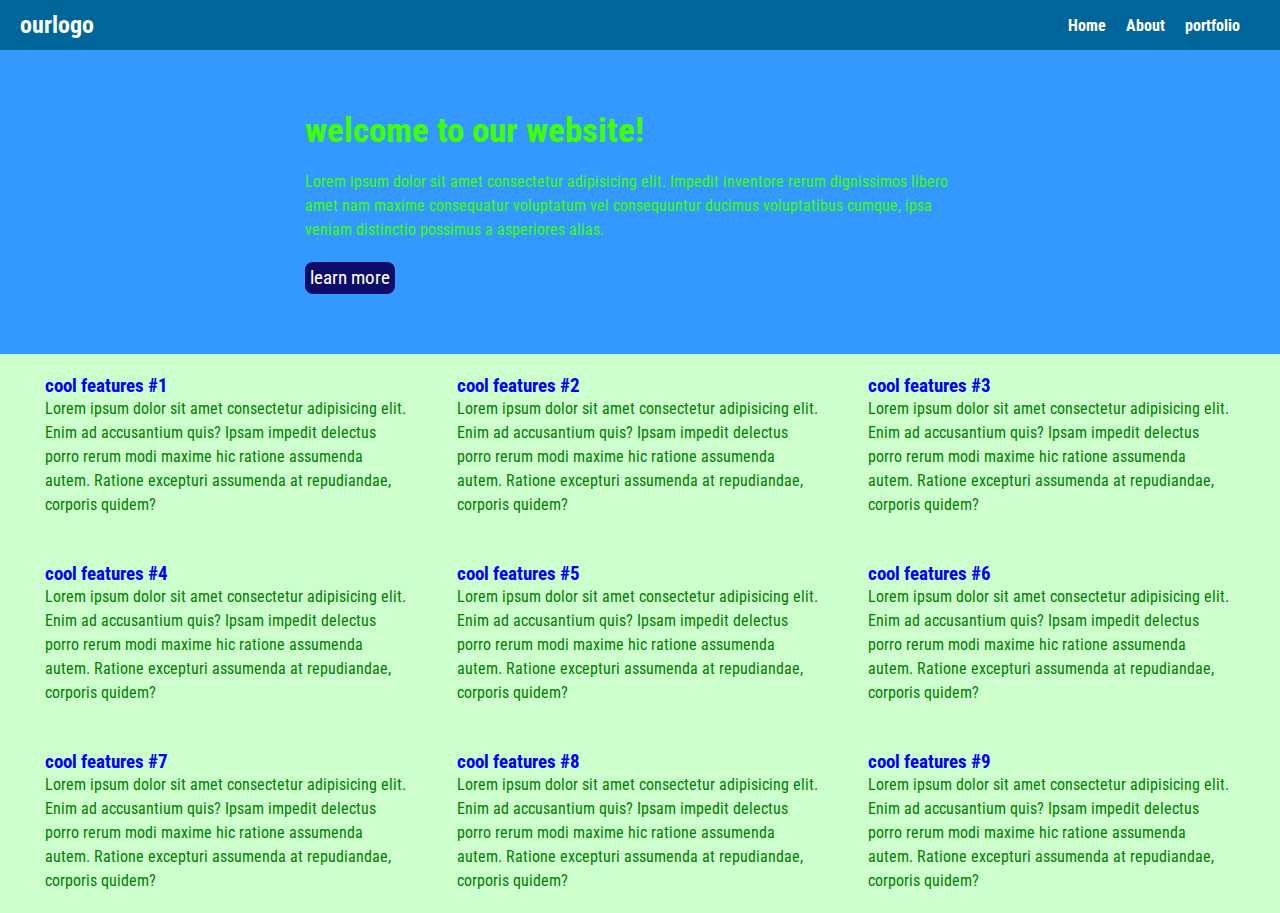
<file: index.html>
<!DOCTYPE html>
<html lang="en">
<head>
    <meta charset="UTF-8">
    <meta name="viewport" content="width=device-width, initial-scale=1.0">
    <title>Little website</title>
    <link rel="stylesheet" href="css/style.css">
</head>
<body>
    <div id="overall">
        <header>
          <div class="header-link"><h2>ourlogo</h2></div>
          <div class="nav">
            <ul>
                <li><a href="index.html">Home</a></li>
                <li><a href="about.html">About</a></li>
                <li><a href="portfolio.html">portfolio</a></li>
            </ul>
          </div>

        </header>


        <section>
         <div class="section-inner">
            <h1>welcome to our website!</h1>
            <p>Lorem ipsum dolor sit amet consectetur adipisicing elit. Impedit inventore rerum dignissimos libero amet nam maxime consequatur voluptatum vel consequuntur ducimus voluptatibus cumque, ipsa veniam distinctio possimus a asperiores alias.</p>
           <div class="button">
            <a href="#">learn more</a>
           </div>
         </div>
        </section>

       
        <main>
          <div class="features-inner">
            <div class="features-item">
                <h4>cool features #1</h4>
                <p>Lorem ipsum dolor sit amet consectetur adipisicing elit. Enim ad accusantium quis? Ipsam impedit delectus porro rerum modi maxime hic ratione assumenda autem. Ratione excepturi assumenda at repudiandae, corporis quidem?</p>
            </div>

            <div class="features-item">
                <h4>cool features #2</h4>
                <p>Lorem ipsum dolor sit amet consectetur adipisicing elit. Enim ad accusantium quis? Ipsam impedit delectus porro rerum modi maxime hic ratione assumenda autem. Ratione excepturi assumenda at repudiandae, corporis quidem?</p>
            </div>

            <div class="features-item">
                <h4>cool features #3</h4>
                <p>Lorem ipsum dolor sit amet consectetur adipisicing elit. Enim ad accusantium quis? Ipsam impedit delectus porro rerum modi maxime hic ratione assumenda autem. Ratione excepturi assumenda at repudiandae, corporis quidem?</p>
            </div>
                 
            <div class="features-item">
                <h4>cool features #4</h4>
                <p>Lorem ipsum dolor sit amet consectetur adipisicing elit. Enim ad accusantium quis? Ipsam impedit delectus porro rerum modi maxime hic ratione assumenda autem. Ratione excepturi assumenda at repudiandae, corporis quidem?</p>
            </div>

            <div class="features-item">
                <h4>cool features #5</h4>
                <p>Lorem ipsum dolor sit amet consectetur adipisicing elit. Enim ad accusantium quis? Ipsam impedit delectus porro rerum modi maxime hic ratione assumenda autem. Ratione excepturi assumenda at repudiandae, corporis quidem?</p>
            </div>

            <div class="features-item">
                <h4>cool features #6</h4>
                <p>Lorem ipsum dolor sit amet consectetur adipisicing elit. Enim ad accusantium quis? Ipsam impedit delectus porro rerum modi maxime hic ratione assumenda autem. Ratione excepturi assumenda at repudiandae, corporis quidem?</p>
            </div>

            <div class="features-item">
                <h4>cool features #7</h4>
                <p>Lorem ipsum dolor sit amet consectetur adipisicing elit. Enim ad accusantium quis? Ipsam impedit delectus porro rerum modi maxime hic ratione assumenda autem. Ratione excepturi assumenda at repudiandae, corporis quidem?</p>
            </div>

            <div class="features-item">
                <h4>cool features #8</h4>
                <p>Lorem ipsum dolor sit amet consectetur adipisicing elit. Enim ad accusantium quis? Ipsam impedit delectus porro rerum modi maxime hic ratione assumenda autem. Ratione excepturi assumenda at repudiandae, corporis quidem?</p>
            </div>

            <div class="features-item">
                <h4>cool features #9</h4>
                <p>Lorem ipsum dolor sit amet consectetur adipisicing elit. Enim ad accusantium quis? Ipsam impedit delectus porro rerum modi maxime hic ratione assumenda autem. Ratione excepturi assumenda at repudiandae, corporis quidem?</p>
            </div>

            
          </div>
        </main>
    </div>



   
</body>
</html>
</file>
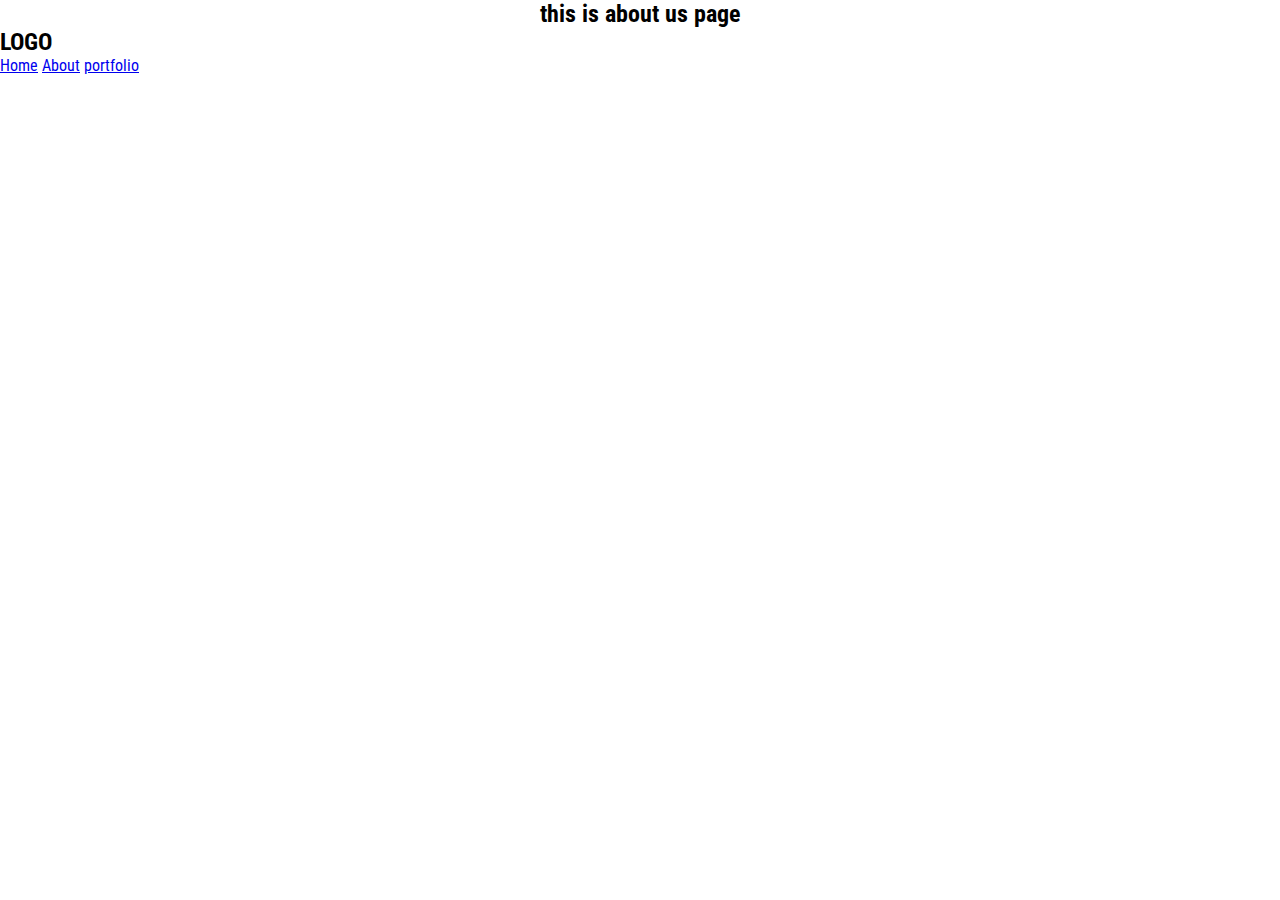
<file: about.html>
<!DOCTYPE html>
<html lang="en">
<head>
    <meta charset="UTF-8">
    <meta name="viewport" content="width=device-width, initial-scale=1.0">
    <title>PROJECT 2</title>
    <link rel="stylesheet" href="css/style.css">
</head>
<body>
    <div id="container">
        <h2 align="center">this is about us page</h2>
        <div class="header">
            <div class="logo"><h2>LOGO</h2></div>
            <div class="header-link">
                <ul>
                 <li>
                    <a href="index.html">Home</a>  <a href="about.html">About</a>  <a href="portfolio.html">portfolio</a>
                 </li>
                </ul>
            </div>
        </div>
    </div>

</body>
</html>
</file>
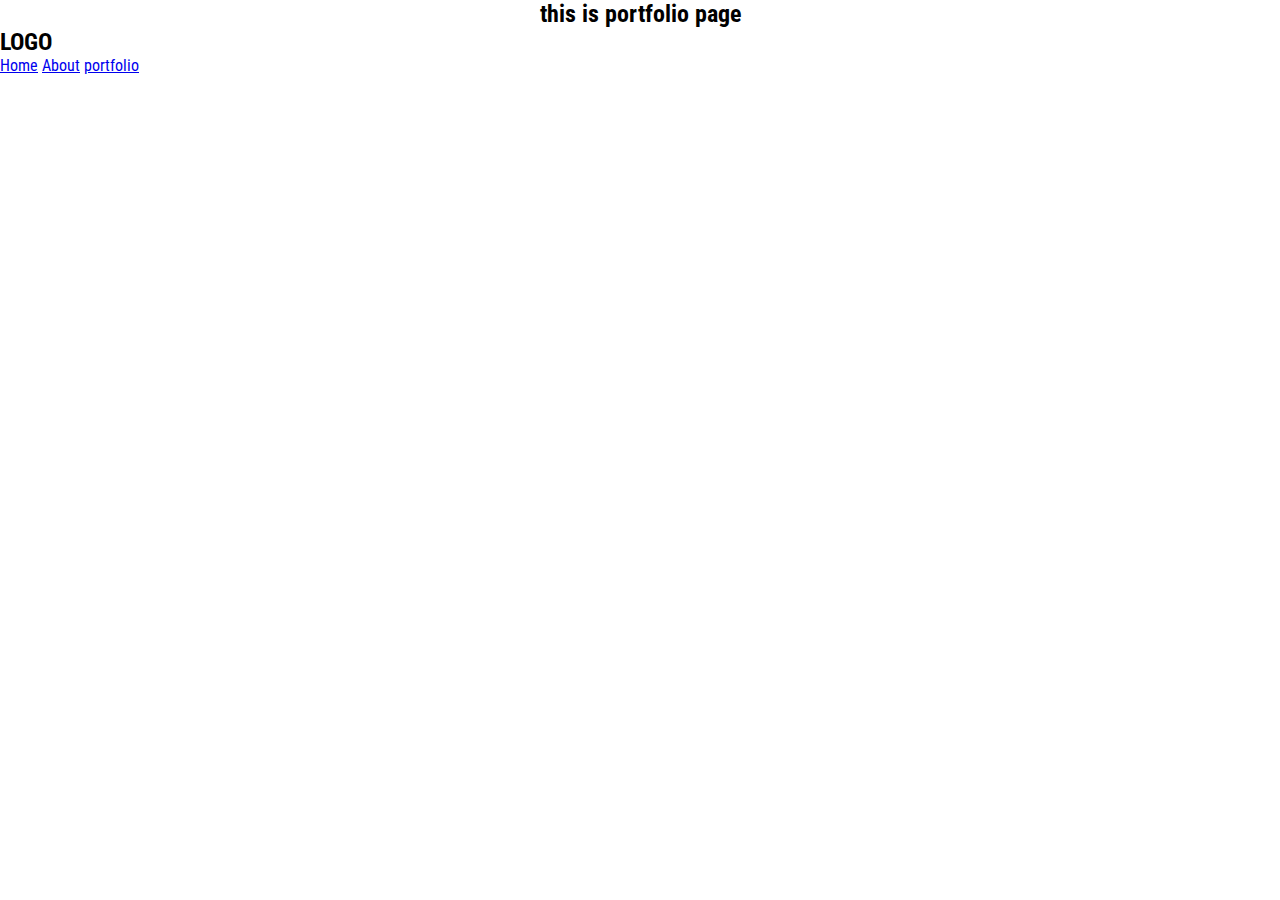
<file: portfolio.html>
<!DOCTYPE html>
<html lang="en">
<head>
    <meta charset="UTF-8">
    <meta name="viewport" content="width=device-width, initial-scale=1.0">
    <title>PROJECT 2</title>
    <link rel="stylesheet" href="css/style.css">
</head>
<body>
    <div id="container">
        <h2 align="center">this is portfolio page</h2>
        <div class="header">
            <div class="logo"><h2>LOGO</h2></div>
            <div class="header-link">
                <ul>
                 <li>
                    <a href="index.html" target="_blank">Home</a>  <a href="about.html">About</a>  <a href="portfolio.html">portfolio</a>
                 </li>
                </ul>
            </div>
        </div>
    </div>

</body>
</html>
</file>
<file: css/style.css>
@import url('https://fonts.googleapis.com/css2?family=Roboto+Condensed&display=swap');


*{
    box-sizing: border-box;
    padding: 0;
    margin:0;
}

body{
    /* background-color: rgb(184, 146, 146); */
    font-family: 'Roboto Condensed', sans-serif;
}


   #overall{
     
    
   }



  header{
    display:flex;
    justify-content: space-between;
    background-color: #006699;
    align-items: center;
    padding: 0px 20px;
    color: #fff;
    height: 50px;
  }

    .nav ul{
        display:flex;
        list-style-type: none;
        flex-wrap: wrap;
    }

    .nav ul li a{
        margin-right: 20px;
        color: #fff;
        text-decoration: none;
        font-size: 1.20;
        font-weight: 700;
        display: block;
        transition: all ease-out 5ms; 
    }

    ul li a:hover{
      opacity: 0.8;
      transform: rotate(6deg);
    }


  
  section{
    background-color: #3399ff;
    display: flex;
    justify-content: center;
    color: #40ff00;
    ;
  }

  .section-inner{    
    padding: 60px 45px;
    max-width: 760px;
  }

  
  .section-inner h1{    
     margin-bottom: 1.19rem;
     font-size: 2.18rem;
  }

  .section-inner p{    
   line-height: 1.5rem;
 }

 .button{
    background-color: rgb(13, 13, 105);
    padding: 5px 5px;
    border-radius: 8px;
    margin-top: 20px;
    display: inline-block;
 }

 .button a{
    text-decoration: none;
    font-size: 1.16rem;
    color: #fff;
 }

  main{
    background-color: #ccffcc;
    padding: 20px 45px;
  }


  .features-inner{
    max-width: 1300px;
    margin: 0 auto;
    display: grid;
   grid-template-columns: repeat(auto-fit, minmax(300px, 1fr));
   gap: 45px;
  }


  .features-inner h4{
    font-size: 1.18rem;
    color: blue;
  }

  .features-inner p{
    color: green;
    line-height: 1.5;
  }




  .footer{
    padding: 20px 0;
    color: #999;
    text-align: center;
    font-size: .9rem;
  }
</file>
